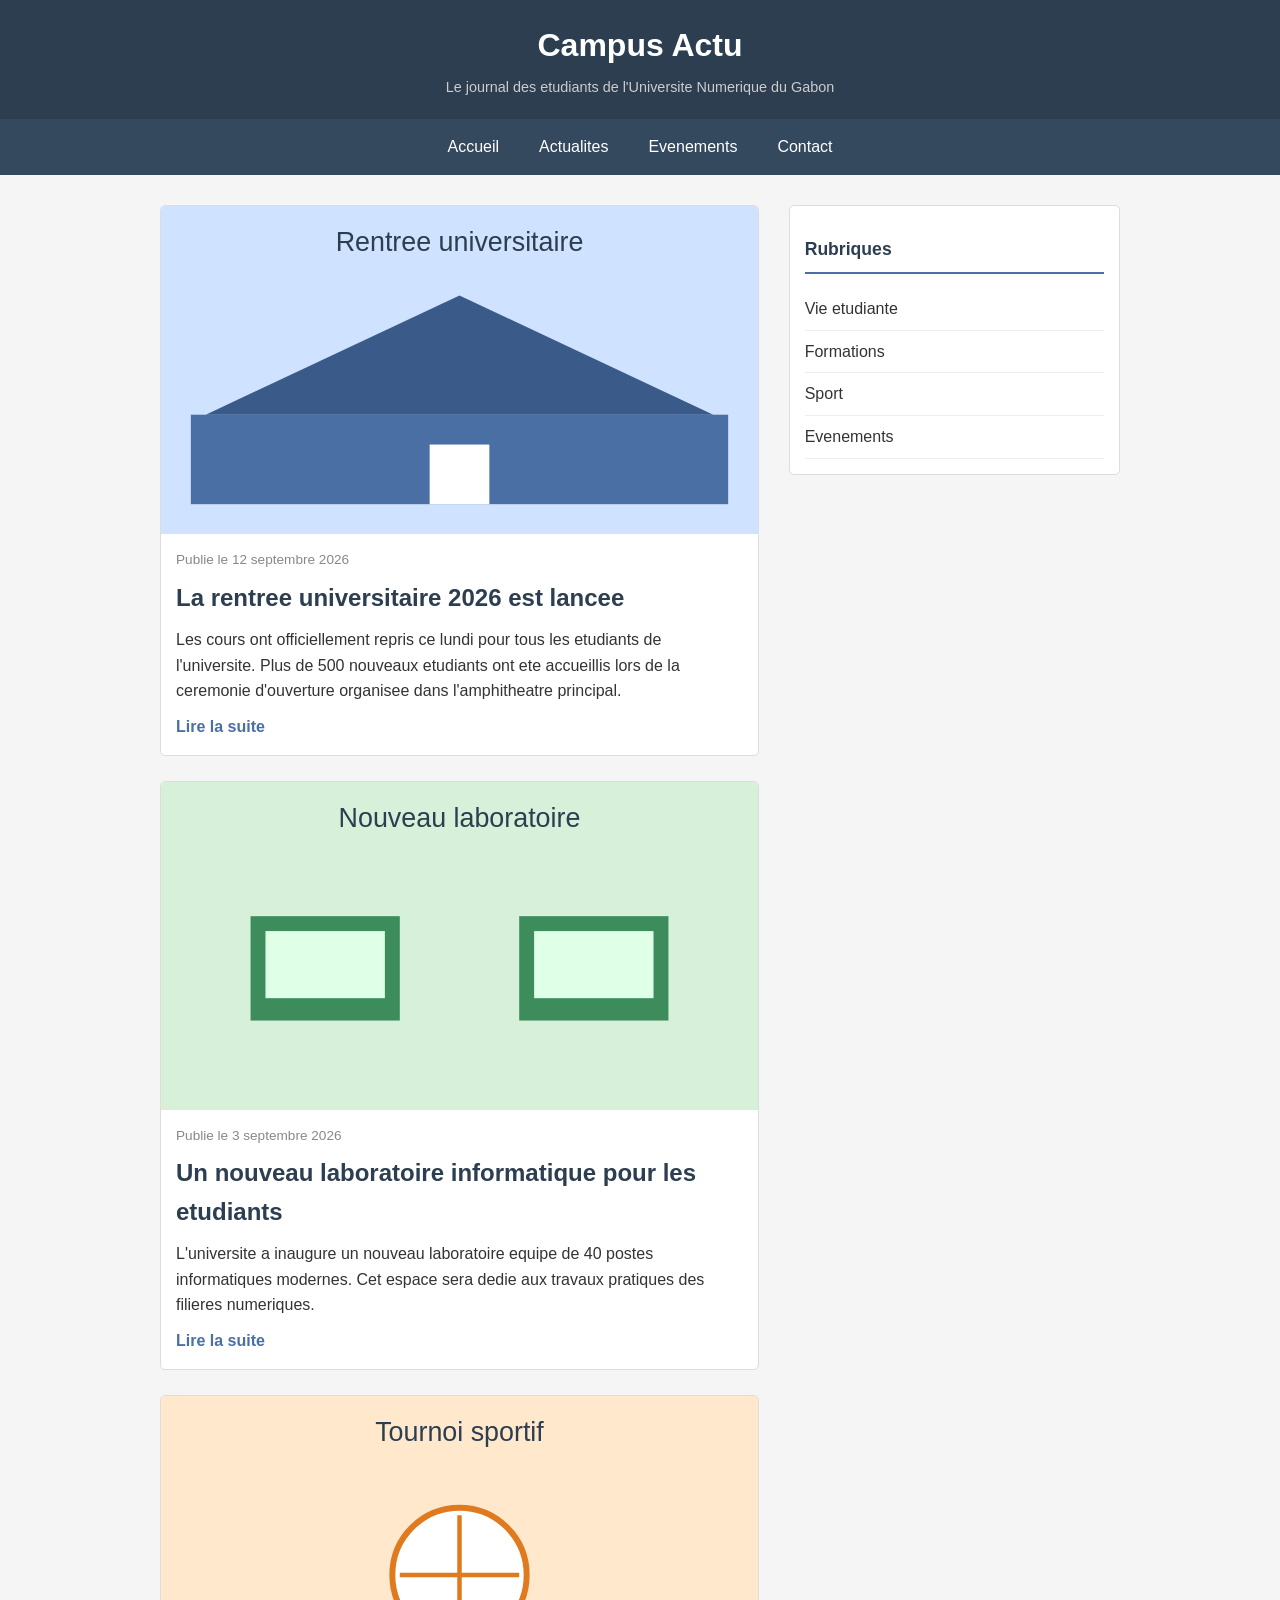
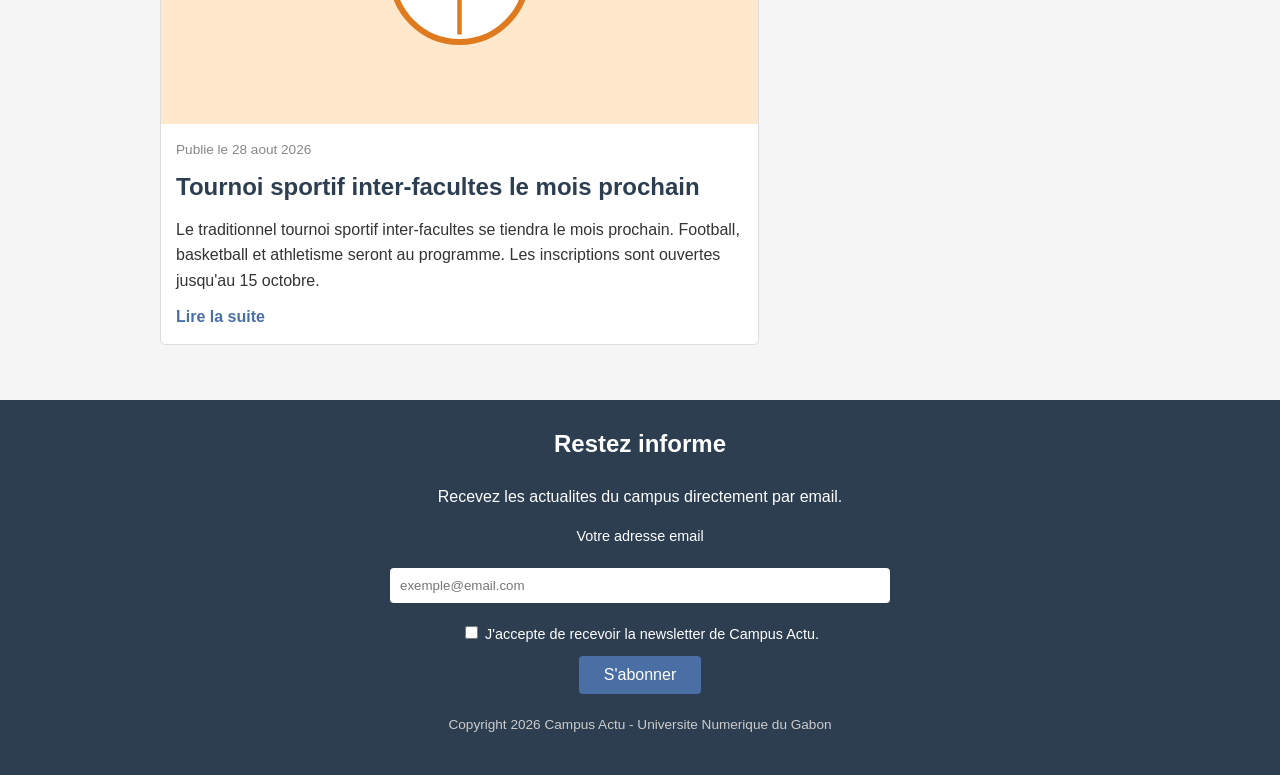
<file: index.html>
<!DOCTYPE html>
<html lang="fr">
<head>
  <meta charset="UTF-8">
  <meta name="viewport" content="width=device-width, initial-scale=1.0">
  <title>Campus Actu - Universite Numerique du Gabon</title>
  <link rel="stylesheet" href="style.css">
</head>
<body>

  <header>
    <h1>Campus Actu</h1>
    <p>Le journal des etudiants de l'Universite Numerique du Gabon</p>
  </header>

  <nav aria-label="Navigation principale">
    <ul>
      <li><a href="#accueil">Accueil</a></li>
      <li><a href="#actualites">Actualites</a></li>
      <li><a href="#evenements">Evenements</a></li>
      <li><a href="#contact">Contact</a></li>
    </ul>
  </nav>

  <div class="contenu" id="accueil">

    <main>

      <article id="actualites">
        <img src="image/rentree.svg" alt="Illustration de la rentree universitaire">
        <div class="article-texte">
          <p class="date">Publie le 12 septembre 2026</p>
          <h2>La rentree universitaire 2026 est lancee</h2>
          <p>
            Les cours ont officiellement repris ce lundi pour tous les etudiants
            de l'universite. Plus de 500 nouveaux etudiants ont ete accueillis
            lors de la ceremonie d'ouverture organisee dans l'amphitheatre principal.
          </p>
          <a class="lien-suite" href="#">Lire la suite</a>
        </div>
      </article>

      <article>
        <img src="image/laboratoire.svg" alt="Illustration d'un laboratoire informatique">
        <div class="article-texte">
          <p class="date">Publie le 3 septembre 2026</p>
          <h2>Un nouveau laboratoire informatique pour les etudiants</h2>
          <p>
            L'universite a inaugure un nouveau laboratoire equipe de 40 postes
            informatiques modernes. Cet espace sera dedie aux travaux pratiques
            des filieres numeriques.
          </p>
          <a class="lien-suite" href="#">Lire la suite</a>
        </div>
      </article>

      <article id="evenements">
        <img src="image/sport.svg" alt="Illustration d'un tournoi sportif">
        <div class="article-texte">
          <p class="date">Publie le 28 aout 2026</p>
          <h2>Tournoi sportif inter-facultes le mois prochain</h2>
          <p>
            Le traditionnel tournoi sportif inter-facultes se tiendra le mois
            prochain. Football, basketball et athletisme seront au programme.
            Les inscriptions sont ouvertes jusqu'au 15 octobre.
          </p>
          <a class="lien-suite" href="#">Lire la suite</a>
        </div>
      </article>

    </main>

    <aside>
      <h2>Rubriques</h2>
      <ul>
        <li><a href="#">Vie etudiante</a></li>
        <li><a href="#">Formations</a></li>
        <li><a href="#">Sport</a></li>
        <li><a href="#">Evenements</a></li>
      </ul>
    </aside>

  </div>

  <footer id="contact">
    <div class="formulaire-abonnement">
      <h2>Restez informe</h2>
      <p>Recevez les actualites du campus directement par email.</p>
      <form action="#" method="post">
        <label for="email-abonnement">Votre adresse email</label>
        <input type="email" id="email-abonnement" name="email-abonnement" placeholder="exemple@email.com" required>

        <label>
          <input type="checkbox" id="accord" name="accord" required>
          J'accepte de recevoir la newsletter de Campus Actu.
        </label>

        <button type="submit">S'abonner</button>
      </form>
    </div>
    <p class="copyright">Copyright 2026 Campus Actu - Universite Numerique du Gabon</p>
  </footer>

</body>
</html>
</file>
<file: style.css>
/* Feuille de style - TD01 Page d'actualites */

* {
  box-sizing: border-box;
}

body {
  margin: 0;
  font-family: Arial, Helvetica, sans-serif;
  color: #333333;
  background-color: #f5f5f5;
  line-height: 1.6;
}

header {
  background-color: #2c3e50;
  color: #ffffff;
  padding: 20px;
  text-align: center;
}

header h1 {
  margin: 0 0 5px 0;
}

header p {
  margin: 0;
  font-size: 0.9em;
  color: #cccccc;
}

nav {
  background-color: #34495e;
}

nav ul {
  list-style: none;
  margin: 0;
  padding: 0;
  display: flex;
  flex-wrap: wrap;
  justify-content: center;
}

nav ul li a {
  display: block;
  padding: 15px 20px;
  color: #ffffff;
  text-decoration: none;
}

nav ul li a:hover {
  background-color: #4a6fa5;
}

.contenu {
  max-width: 1000px;
  margin: 30px auto;
  padding: 0 20px;
  display: flex;
  gap: 30px;
  flex-wrap: wrap;
}

main {
  flex: 2;
  min-width: 300px;
}

aside {
  flex: 1;
  min-width: 220px;
}

article {
  background-color: #ffffff;
  border: 1px solid #dddddd;
  border-radius: 5px;
  margin-bottom: 25px;
  overflow: hidden;
}

article img {
  width: 100%;
  height: auto;
  display: block;
}

.article-texte {
  padding: 15px;
}

.date {
  font-size: 0.85em;
  color: #888888;
  margin: 0 0 8px 0;
}

article h2 {
  margin: 0 0 10px 0;
  color: #2c3e50;
}

article p {
  margin: 0 0 10px 0;
}

.lien-suite {
  color: #4a6fa5;
  font-weight: bold;
  text-decoration: none;
}

.lien-suite:hover {
  text-decoration: underline;
}

aside {
  background-color: #ffffff;
  border: 1px solid #dddddd;
  border-radius: 5px;
  padding: 15px;
  height: fit-content;
}

aside h2 {
  color: #2c3e50;
  font-size: 1.1em;
  border-bottom: 2px solid #4a6fa5;
  padding-bottom: 8px;
}

aside ul {
  list-style: none;
  padding: 0;
  margin: 0;
}

aside ul li {
  padding: 8px 0;
  border-bottom: 1px solid #eeeeee;
}

aside ul li a {
  color: #333333;
  text-decoration: none;
}

aside ul li a:hover {
  color: #4a6fa5;
}

footer {
  background-color: #2c3e50;
  color: #ffffff;
  padding: 25px 20px;
  margin-top: 30px;
}

.formulaire-abonnement {
  max-width: 500px;
  margin: 0 auto;
  text-align: center;
}

.formulaire-abonnement h2 {
  margin-top: 0;
}

.formulaire-abonnement input[type="email"] {
  width: 100%;
  padding: 10px;
  margin: 10px 0;
  border: none;
  border-radius: 4px;
}

.formulaire-abonnement label {
  font-size: 0.9em;
  display: block;
  margin: 10px 0;
}

.formulaire-abonnement button {
  background-color: #4a6fa5;
  color: #ffffff;
  border: none;
  padding: 10px 25px;
  border-radius: 4px;
  cursor: pointer;
  font-size: 1em;
}

.formulaire-abonnement button:hover {
  background-color: #3a5a8a;
}

.copyright {
  text-align: center;
  font-size: 0.85em;
  color: #cccccc;
  margin-top: 20px;
}
</file>
